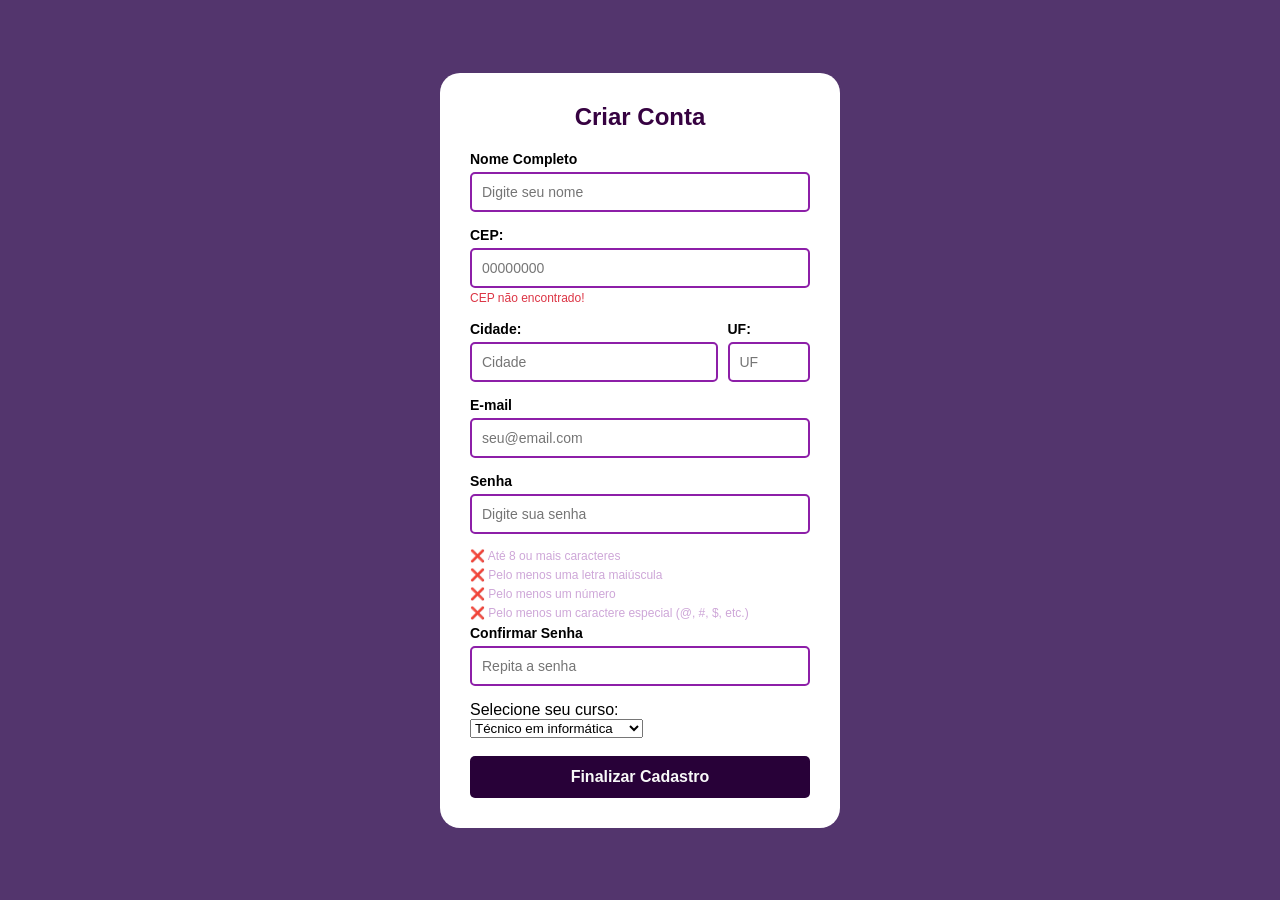
<file: cadrasto.html>
<!DOCTYPE html>
<html lang="pt-br">
<head>
    <meta charset="UTF-8">
    <meta name="viewport" content="width=device-width, initial-scale=1.0">
    <title>Cadastro com Validação Dinâmica</title>
    <link rel="stylesheet" href="css/cadastro.css">
</head>
<body>

    <main class="container">
        <form id="form-cadastro" class="card">
            <h2>Criar Conta</h2>

            <div class="grupo-campo">
                <label for="nome"> Nome Completo
                </label>
                <input type="text" id="nome" 
                placeholder="Digite seu nome" required>
                <small id="contador-nome" style="color: #5d5c5c; font-size: 12px;"></small>
            </div>

            <div class="grupo-campo">
                <label for="cep">CEP:</label>
                <input type="text" id="cep" placeholder="00000000" maxlength="8" required>
                <small id="erro-cep" style="color: #dc3545; display: noneo; font-size: 12px;">CEP não encontrado!</small>
            </div>

            <div class="grupo-campo" style="display: flex; gap:10px;">
                <div style="flex: 3;">
                    <label for="cidade">Cidade:</label>
                    <input type="text" id="cidade" placeholder="Cidade" 
                    readonly required>
                </div>
                <div style="flex: 1;">
                    <label for="estado">UF:</label>
                    <input type="text" id="estado" placeholder="UF" maxlength="2" 
                    readonly required>
                </div>
            </div>

            <div class="grupo-campo">
                <label for="email">E-mail</label>
                <input type="email" id="email" 
                placeholder="seu@email.com" required>
            </div>

            <div class="grupo-campo">
                <label for="senha">Senha</label>
                <input type="password" id="senha" 
                placeholder="Digite sua senha" required>
             </div>

            
                <!-- Requisitos dinâmicos da senha -->
                <ul class="lista-requisitos">
                    <li id="req-tamanho" class="requisito">
                        Até 8 ou mais caracteres</li>
                    <li id="req-maiuscula" class="requisito">
                        Pelo menos uma letra maiúscula</li>
                    <li id="req-numero" class="requisito">
                        Pelo menos um número</li>
                    <li id="req-especial" class="requisito">
                        Pelo menos um caractere especial (@, #, $, 
                        etc.)</li>
                </ul>
            </div>

            <div class="grupo-campo">
                <label for="confirma-senha">Confirmar Senha
                </label>
                <input type="password" id="confirmar-senha" 
                placeholder="Repita a senha" required>
            </div>

            <div>
                <label for="curso">Selecione seu curso:</label><br>
        <select id = "Curso" name="Curso">
            <option value="informática">Técnico em informática</option>
            <option value="Alimentos">Agroidústria</option>
            <option value="Agropec">Técnico em agropecuária</option>
            <option value="Ambiente">Meio ambiente</option>
        </select>
     </div>
     <br>
            </div>

            <button type="submit" class="btn">Finalizar 
                Cadastro</button>
        </form>
    </main>
    <script src="js/cadastro.js"></script>
</body>
</html>
</file>
<file: css/cadastro.css>
*{
    box-sizing: border-box;
    margin: 0;
    padding:0;
}

body{
    padding:20px;
    font-family: Arial, sans-serif;
    background-color: rgb(83, 53, 109);
    display:flex;
    justify-content: center;
    align-items: center;
    min-height: 100vh;

}
.card
{
    background-color: rgb(255, 255, 255);
    padding: 30px;
    border-radius: 20px;
    width: 100%;
    max-width: 400px;
    box-shadow: 0 4px 15px color rgba(28, 0, 53);
}

.card h2{
    text-align: center;
    margin-bottom: 20px;
    color:rgb(54, 2, 65)
}
.grupo-campo{
    margin-bottom: 15px;
}
.grupo-campo label{
    display:block; 
    margin-bottom: 5px;
    font-size: 14px;
    color:#000000;
    font-weight: bold;
}
.grupo-campo input{
    width: 100%;
    padding: 10px;
    border: 2px solid #8d1fa8;
    border-radius: 5px;
    font-size: 14px;
    transition: border-color 0.3s,backgroud-color 0.3s;
}
.grupo-campo input:focus{
    border-color:#8d1fa8;
    background-color: rgb(250, 250, 250);
    outline: none;
}
.grupo-campo input.campo-valido{
    border-color: rgb(10, 236, 2);
}
/*requisitos da senha*/
.lista-requisitos{                             
    
    margin-top: 10px;
    font-size: 12px;
    list-style: none;
}
.requisito{
    color: #cea7d8;
    margin-bottom: 5px;
    transition: color 0.3s;
}
.requisito::before{
    content: "\274c";
    color: rgb(253, 210, 250);
}

.requisito.valido::before{
    content: "\2714"; /*"\2705 ou \2714")*/
    color: #00ff62;
} 

.campo-valido{
    border-color: #00d451;
    background-color: rgb(105, 2, 153);
}


.btn{
    width: 100%;
    padding: 12px;
    background-color: rgb(40, 1, 56);
    color:rgb(248, 248, 248);
    font-size: 16px;
    font-weight: bold;
    border: none;
    border-radius: 5px;
    cursor:pointer;
    transition: background-color 0.3s;
}
</file>
